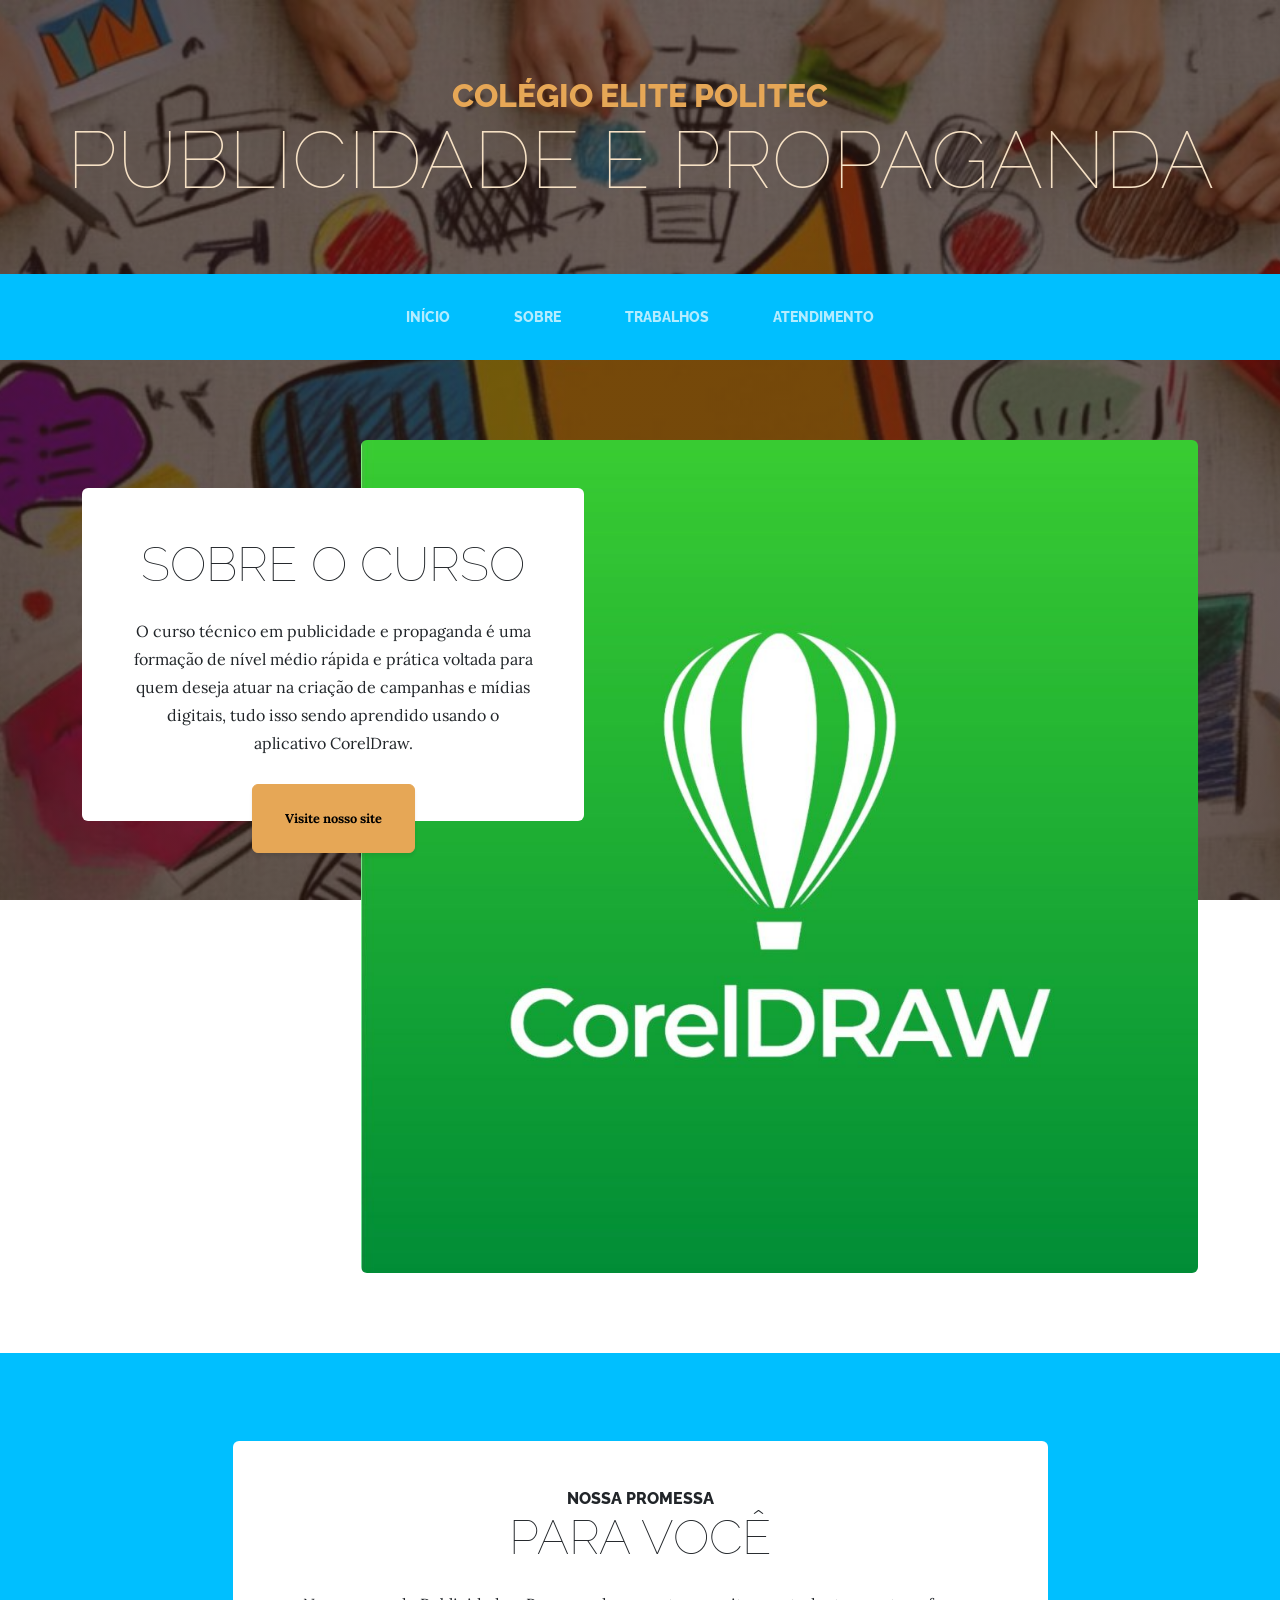
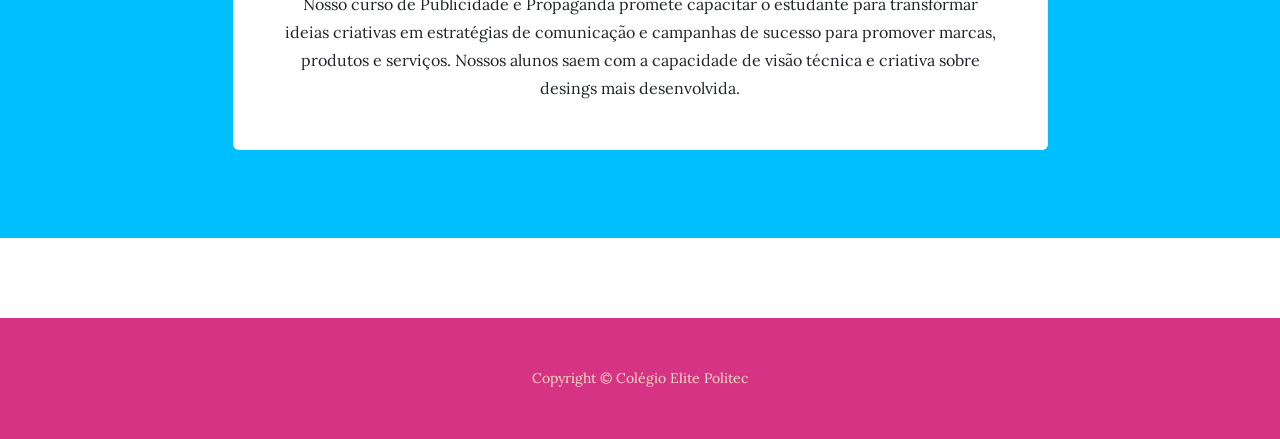
<file: index.html>
<!DOCTYPE html>
<html lang="en">
    <head>
        <meta charset="utf-8" />
        <meta name="viewport" content="width=device-width, initial-scale=1, shrink-to-fit=no" />
        <meta name="description" content="" />
        <meta name="author" content="" />
        <title>Inicio</title>
        <link rel="icon" type="image/x-icon" href="assets/favicon.ico" />
        <!-- Google fonts-->
        <link href="https://fonts.googleapis.com/css?family=Raleway:100,100i,200,200i,300,300i,400,400i,500,500i,600,600i,700,700i,800,800i,900,900i" rel="stylesheet" />
        <link href="https://fonts.googleapis.com/css?family=Lora:400,400i,700,700i" rel="stylesheet" />
        <!-- Core theme CSS (includes Bootstrap)-->
        <link href="css/styles.css" rel="stylesheet" />
    </head>
    <body>
        <header>
            <h1 class="site-heading text-center text-faded d-none d-lg-block">
                <span class="site-heading-upper text-primary mb-3">Colégio Elite Politec</span>
                <span class="site-heading-lower">Publicidade e Propaganda</span>
            </h1>
        </header>
        <!-- Navigation-->
        <nav class="navbar navbar-expand-lg navbar-dark py-lg-4" id="mainNav">
            <div class="container">
                <a class="navbar-brand text-uppercase fw-bold d-lg-none" href="index.html"></a>
                <button class="navbar-toggler" type="button" data-bs-toggle="collapse" data-bs-target="#navbarSupportedContent" aria-controls="navbarSupportedContent" aria-expanded="false" aria-label="Toggle navigation"><span class="navbar-toggler-icon"></span></button>
                <div class="collapse navbar-collapse" id="navbarSupportedContent">
                    <ul class="navbar-nav mx-auto">
                        <li class="nav-item px-lg-4"><a class="nav-link text-uppercase" href="index.html">Início</a></li>
                        <li class="nav-item px-lg-4"><a class="nav-link text-uppercase" href="about.html">Sobre</a></li>
                        <li class="nav-item px-lg-4"><a class="nav-link text-uppercase" href="products.html">Trabalhos</a></li>
                        <li class="nav-item px-lg-4"><a class="nav-link text-uppercase" href="store.html">Atendimento</a></li>
                    </ul>
                </div>
            </div>
        </nav>
        <section class="page-section clearfix">
            <div class="container">
                <div class="intro">
                    <img class="intro-img img-fluid mb-3 mb-lg-0 rounded" src="assets/img/intro.jpg" alt="..." />
                    <div class="intro-text left-0 text-center bg-faded p-5 rounded">
                        <h2 class="section-heading mb-4">
                            <span class="section-heading-upper"></span>
                            <span class="section-heading-lower">Sobre o curso</span>
                        </h2>
                        <p class="mb-3">O curso técnico em publicidade e propaganda é uma formação de nível médio rápida e prática voltada para quem deseja atuar na criação de campanhas e mídias digitais, tudo isso sendo aprendido usando o aplicativo CorelDraw. </p>
                        <div class="intro-button mx-auto"><a class="btn btn-primary btn-xl" href="https://colegiopolitec.com.br/">Visite nosso site</a></div>
                    </div>
                </div>
            </div>
        </section>
        <section class="page-section cta">
            <div class="container">
                <div class="row">
                    <div class="col-xl-9 mx-auto">
                        <div class="cta-inner bg-faded text-center rounded">
                            <h2 class="section-heading mb-4">
                                <span class="section-heading-upper">Nossa promessa</span>
                                <span class="section-heading-lower">Para você</span>
                            </h2>
                            <p class="mb-0">Nosso curso de Publicidade e Propaganda promete capacitar o estudante para transformar ideias criativas em estratégias de comunicação e campanhas de sucesso para promover marcas, produtos e serviços. Nossos alunos saem com a capacidade de visão técnica e criativa sobre desings mais desenvolvida.</p>
                        </div>
                    </div>
                </div>
            </div>
        </section>
        <footer class="footer text-faded text-center py-5">
            <div class="container"><p class="m-0 small">Copyright &copy; Colégio Elite Politec</p></div>
        </footer>
        <!-- Bootstrap core JS-->
        <script src="https://cdn.jsdelivr.net/npm/bootstrap@5.2.3/dist/js/bootstrap.bundle.min.js"></script>
        <!-- Core theme JS-->
        <script src="js/scripts.js"></script>
    </body>
</html>
</file>
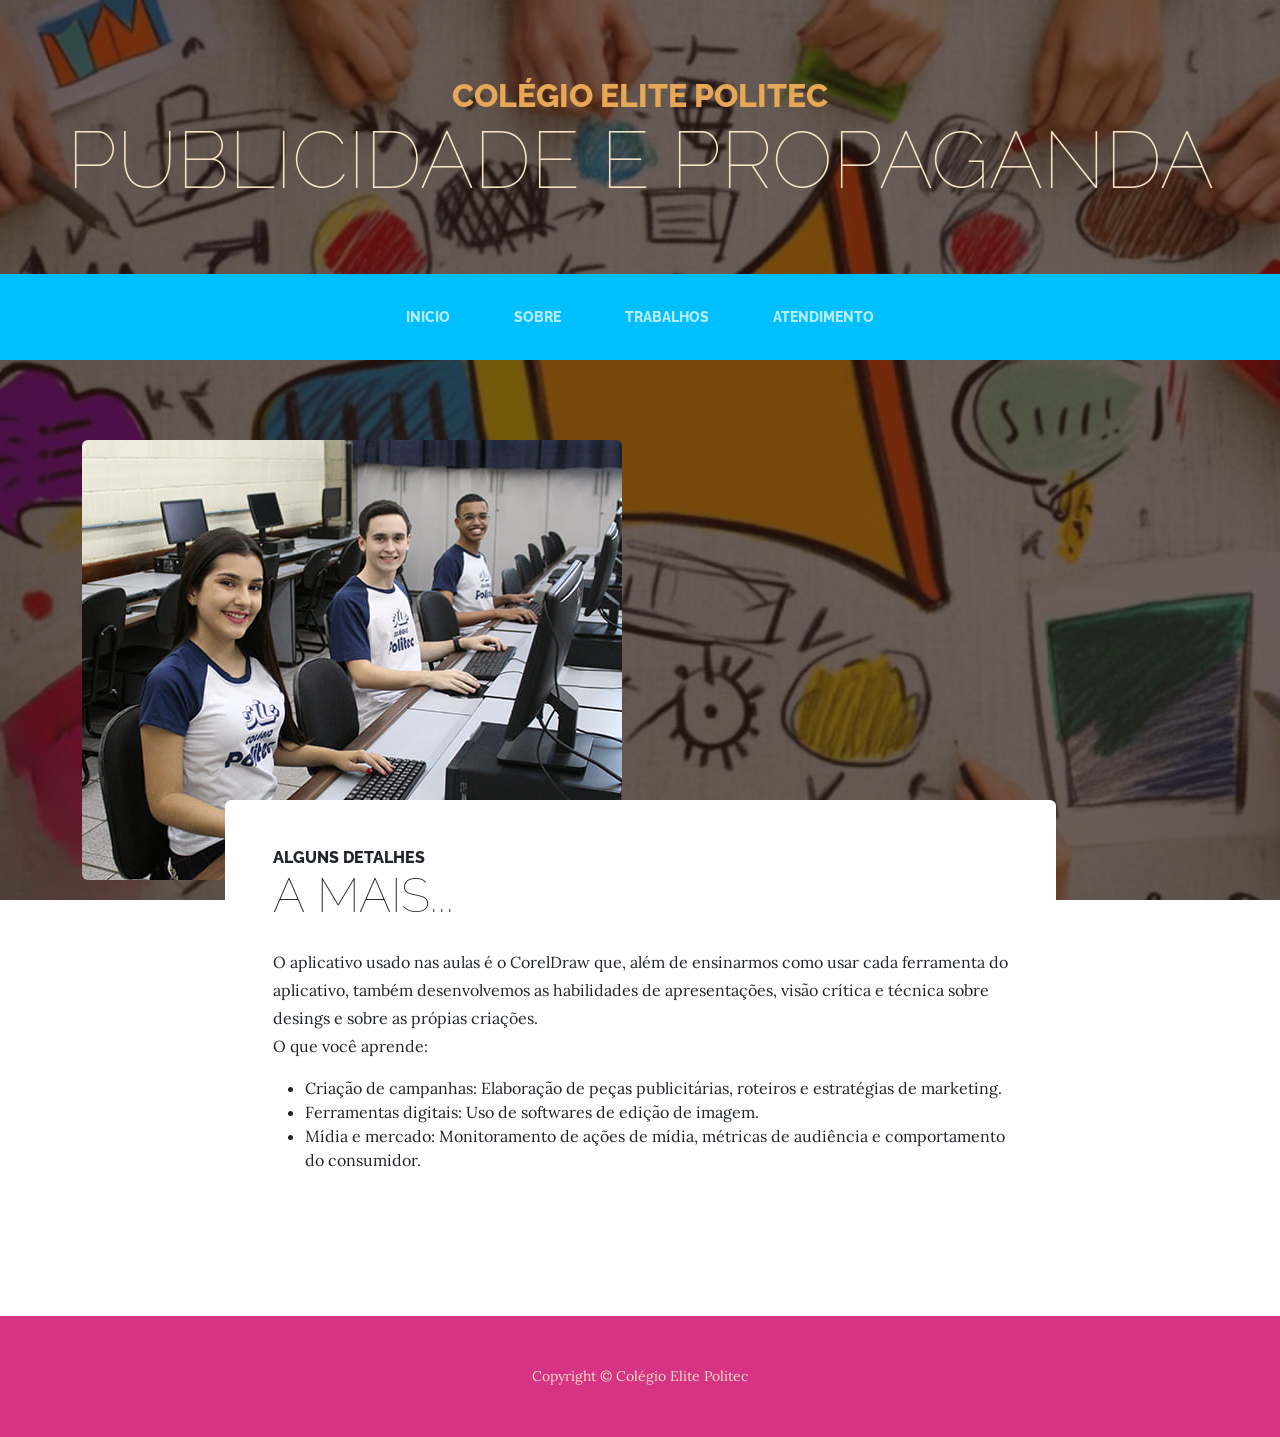
<file: about.html>
<!DOCTYPE html>
<html lang="en">
    <head>
        <meta charset="utf-8" />
        <meta name="viewport" content="width=device-width, initial-scale=1, shrink-to-fit=no" />
        <meta name="description" content="" />
        <meta name="author" content="" />
        <title>Sobre o curso</title>
        <link rel="icon" type="image/x-icon" href="assets/favicon.ico" />
        <!-- Google fonts-->
        <link href="https://fonts.googleapis.com/css?family=Raleway:100,100i,200,200i,300,300i,400,400i,500,500i,600,600i,700,700i,800,800i,900,900i" rel="stylesheet" />
        <link href="https://fonts.googleapis.com/css?family=Lora:400,400i,700,700i" rel="stylesheet" />
        <!-- Core theme CSS (includes Bootstrap)-->
        <link href="css/styles.css" rel="stylesheet" />
    </head>
    <body>
        <header>
            <h1 class="site-heading text-center text-faded d-none d-lg-block">
                <span class="site-heading-upper text-primary mb-3">Colégio Elite Politec</span>
                <span class="site-heading-lower">Publicidade e Propaganda</span>
            </h1>
        </header>
        <!-- Navigation-->
        <nav class="navbar navbar-expand-lg navbar-dark py-lg-4" id="mainNav">
            <div class="container">
                <a class="navbar-brand text-uppercase fw-bold d-lg-none" href="index.html"></a>
                <button class="navbar-toggler" type="button" data-bs-toggle="collapse" data-bs-target="#navbarSupportedContent" aria-controls="navbarSupportedContent" aria-expanded="false" aria-label="Toggle navigation"><span class="navbar-toggler-icon"></span></button>
                <div class="collapse navbar-collapse" id="navbarSupportedContent">
                    <ul class="navbar-nav mx-auto">
                        <li class="nav-item px-lg-4"><a class="nav-link text-uppercase" href="index.html">Inicio</a></li>
                        <li class="nav-item px-lg-4"><a class="nav-link text-uppercase" href="about.html">Sobre</a></li>
                        <li class="nav-item px-lg-4"><a class="nav-link text-uppercase" href="products.html">Trabalhos</a></li>
                        <li class="nav-item px-lg-4"><a class="nav-link text-uppercase" href="store.html">Atendimento</a></li>
                    </ul>
                </div>
            </div>
        </nav>
        <section class="page-section about-heading">
            <div class="container">
                <img class="img-fluid rounded about-heading-img mb-3 mb-lg-0" src="assets/img/about.jpg" alt="..." />
                <div class="about-heading-content">
                    <div class="row">
                        <div class="col-xl-9 col-lg-10 mx-auto">
                            <div class="bg-faded rounded p-5">
                                <h2 class="section-heading mb-4">
                                    <span class="section-heading-upper">Alguns detalhes</span>
                                    <span class="section-heading-lower">A mais...</span>
                                </h2>
                                <p>O aplicativo usado nas aulas é o CorelDraw que, além de ensinarmos como usar cada ferramenta do aplicativo, também desenvolvemos as habilidades de apresentações, visão crítica e técnica sobre desings e sobre as própias criações.<br>
                                   O que você aprende:<br>
                                   <ul>
                                 <li>Criação de campanhas: Elaboração de peças publicitárias, roteiros e estratégias de marketing.</li>
                                   <li>Ferramentas digitais: Uso de softwares de edição de imagem.</li>
                                  <li>Mídia e mercado: Monitoramento de ações de mídia, métricas de audiência e comportamento do consumidor.</li>
                                   </ul>


                                </p>
                                <p class="mb-0">
                                    
                                  
                                </p>
                            </div>
                        </div>
                    </div>
                </div>
            </div>
        </section>
        <footer class="footer text-faded text-center py-5">
            <div class="container"><p class="m-0 small">Copyright &copy; Colégio Elite Politec</p></div>
        </footer>
        <!-- Bootstrap core JS-->
        <script src="https://cdn.jsdelivr.net/npm/bootstrap@5.2.3/dist/js/bootstrap.bundle.min.js"></script>
        <!-- Core theme JS-->
        <script src="js/scripts.js"></script>
    </body>
</html>
</file>
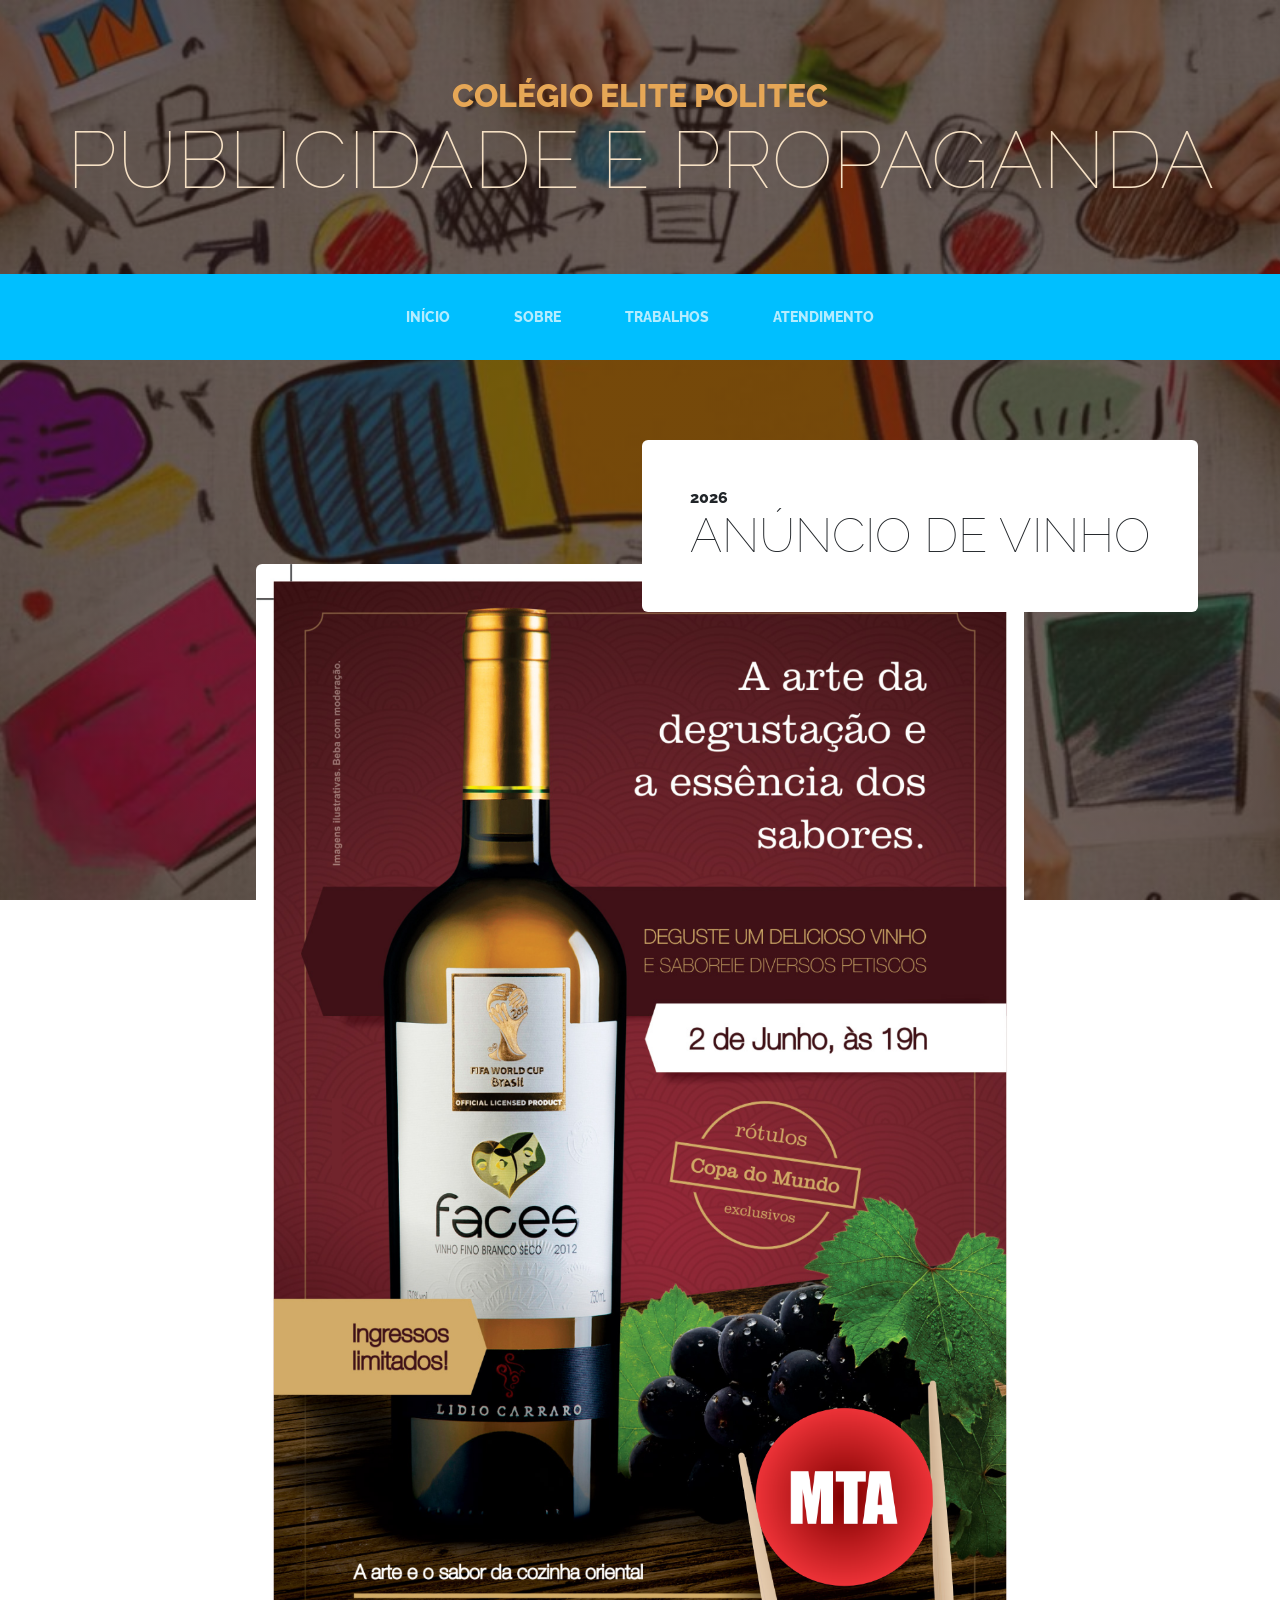
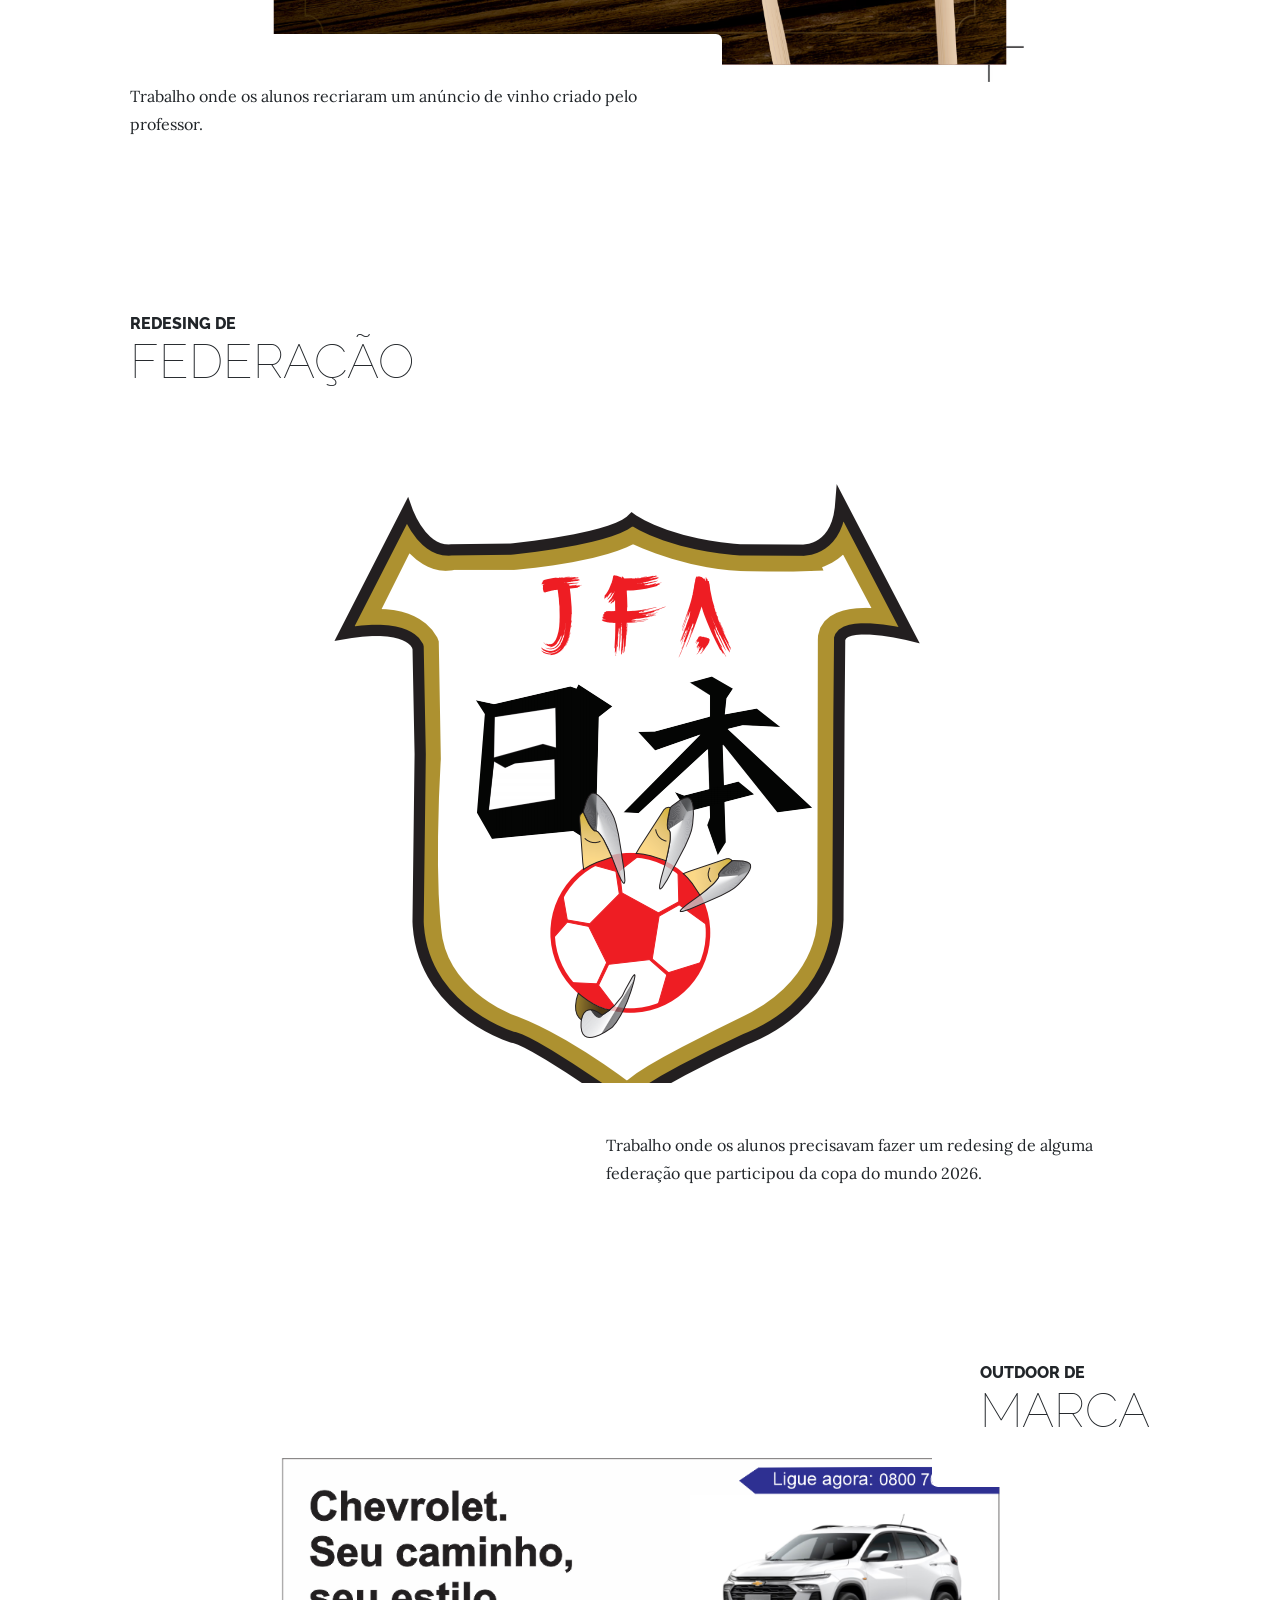
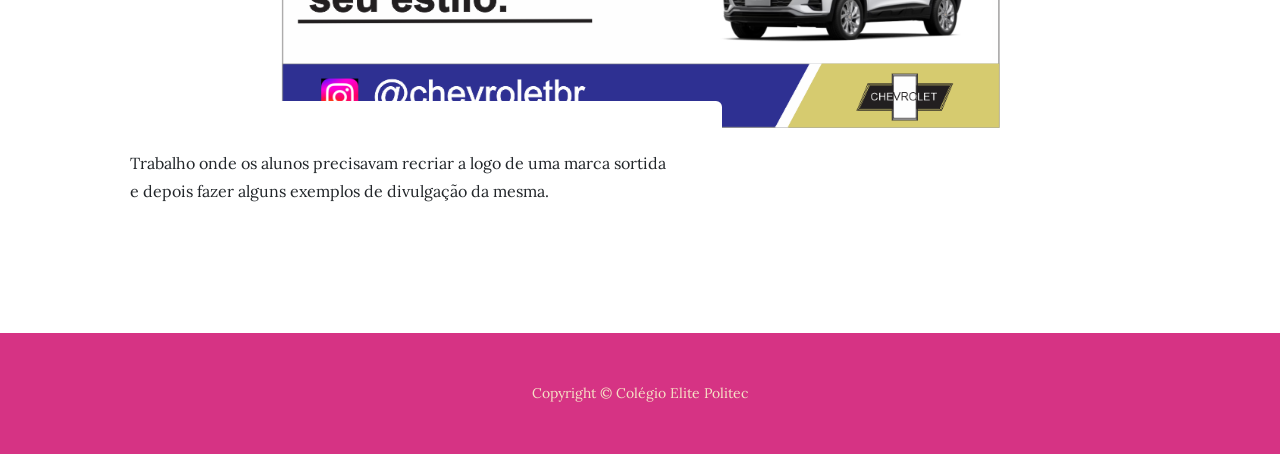
<file: products.html>
<!DOCTYPE html>
<html lang="en">
    <head>
        <meta charset="utf-8" />
        <meta name="viewport" content="width=device-width, initial-scale=1, shrink-to-fit=no" />
        <meta name="description" content="" />
        <meta name="author" content="" />
        <title>Trabalhos</title>
        <link rel="icon" type="image/x-icon" href="assets/favicon.ico" />
        <!-- Google fonts-->
        <link href="https://fonts.googleapis.com/css?family=Raleway:100,100i,200,200i,300,300i,400,400i,500,500i,600,600i,700,700i,800,800i,900,900i" rel="stylesheet" />
        <link href="https://fonts.googleapis.com/css?family=Lora:400,400i,700,700i" rel="stylesheet" />
        <!-- Core theme CSS (includes Bootstrap)-->
        <link href="css/styles.css" rel="stylesheet" />
    </head>
    <body>
        <header>
            <h1 class="site-heading text-center text-faded d-none d-lg-block">
                <span class="site-heading-upper text-primary mb-3">Colégio Elite Politec</span>
                <span class="site-heading-lower">Publicidade e Propaganda</span>
            </h1>
        </header>
        <!-- Navigation-->
        <nav class="navbar navbar-expand-lg navbar-dark py-lg-4" id="mainNav">
            <div class="container">
                <a class="navbar-brand text-uppercase fw-bold d-lg-none" href="index.html"></a>
                <button class="navbar-toggler" type="button" data-bs-toggle="collapse" data-bs-target="#navbarSupportedContent" aria-controls="navbarSupportedContent" aria-expanded="false" aria-label="Toggle navigation"><span class="navbar-toggler-icon"></span></button>
                <div class="collapse navbar-collapse" id="navbarSupportedContent">
                    <ul class="navbar-nav mx-auto">
                        <li class="nav-item px-lg-4"><a class="nav-link text-uppercase" href="index.html">Início</a></li>
                        <li class="nav-item px-lg-4"><a class="nav-link text-uppercase" href="about.html">Sobre</a></li>
                        <li class="nav-item px-lg-4"><a class="nav-link text-uppercase" href="products.html">Trabalhos</a></li>
                        <li class="nav-item px-lg-4"><a class="nav-link text-uppercase" href="store.html">Atendimento</a></li>
                    </ul>
                </div>
            </div>
        </nav>
        <section class="page-section">
            <div class="container">
                <div class="product-item">
                    <div class="product-item-title d-flex">
                        <div class="bg-faded p-5 d-flex ms-auto rounded">
                            <h2 class="section-heading mb-0">
                                <span class="section-heading-upper">2026</span>
                                <span class="section-heading-lower">Anúncio de vinho</span>
                            </h2>
                        </div>
                    </div>
                    <img class="product-item-img mx-auto d-flex rounded img-fluid mb-3 mb-lg-0" src="assets/img/Anúncio Vinho.png" alt="..." />
                    <div class="product-item-description d-flex me-auto">
                        <div class="bg-faded p-5 rounded"><p class="mb-0">Trabalho onde os alunos recriaram um anúncio de vinho criado pelo professor.</p></div>
                    </div>
                </div>
            </div>
        </section>
        <section class="page-section">
            <div class="container">
                <div class="product-item">
                    <div class="product-item-title d-flex">
                        <div class="bg-faded p-5 d-flex me-auto rounded">
                            <h2 class="section-heading mb-0">
                                <span class="section-heading-upper">Redesing de</span>
                                <span class="section-heading-lower">Federação</span>
                            </h2>
                        </div>
                    </div>
                    <img class="product-item-img mx-auto d-flex rounded img-fluid mb-3 mb-lg-0" src="assets/img/Remake JapanFA.png" alt="..." />
                    <div class="product-item-description d-flex ms-auto">
                        <div class="bg-faded p-5 rounded"><p class="mb-0">Trabalho onde os alunos precisavam fazer um redesing de alguma federação que participou da copa do mundo 2026.</p></div>
                    </div>
                </div>
            </div>
        </section>
        <section class="page-section">
            <div class="container">
                <div class="product-item">
                    <div class="product-item-title d-flex">
                        <div class="bg-faded p-5 d-flex ms-auto rounded">
                            <h2 class="section-heading mb-0">
                                <span class="section-heading-upper">Outdoor de </span>
                                <span class="section-heading-lower">Marca</span>
                            </h2>
                        </div>
                    </div>
                    <img class="product-item-img mx-auto d-flex rounded img-fluid mb-3 mb-lg-0" src="assets/img/Captura de tela 2026-08-26 194903.png" alt="..." />
                    <div class="product-item-description d-flex me-auto">
                        <div class="bg-faded p-5 rounded"><p class="mb-0">Trabalho onde os alunos precisavam recriar a logo de uma marca sortida e depois fazer alguns exemplos de divulgação da mesma.</p></div>
                    </div>
                </div>
            </div>
        </section>
        <footer class="footer text-faded text-center py-5">
            <div class="container"><p class="m-0 small">Copyright &copy; Colégio Elite Politec</p></div>
        </footer>
        <!-- Bootstrap core JS-->
        <script src="https://cdn.jsdelivr.net/npm/bootstrap@5.2.3/dist/js/bootstrap.bundle.min.js"></script>
        <!-- Core theme JS-->
        <script src="js/scripts.js"></script>
    </body>
</html>
</file>
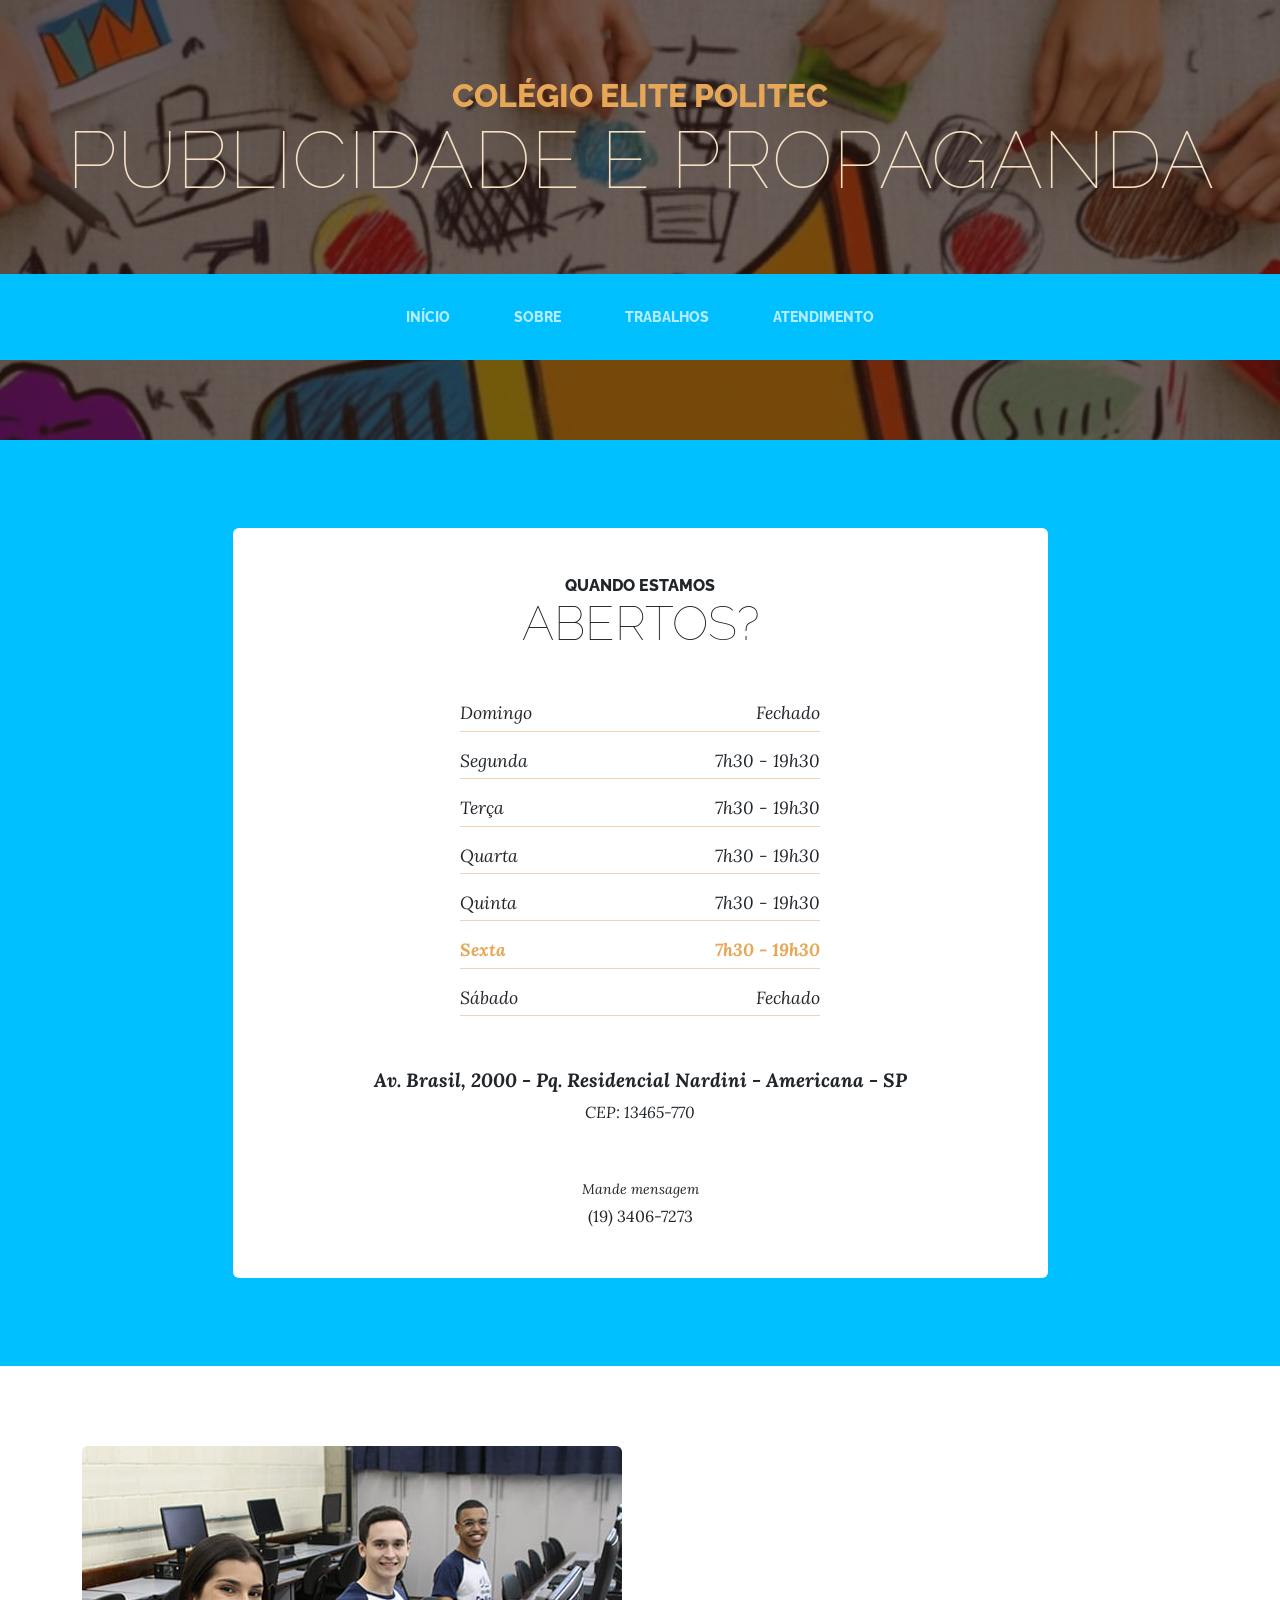
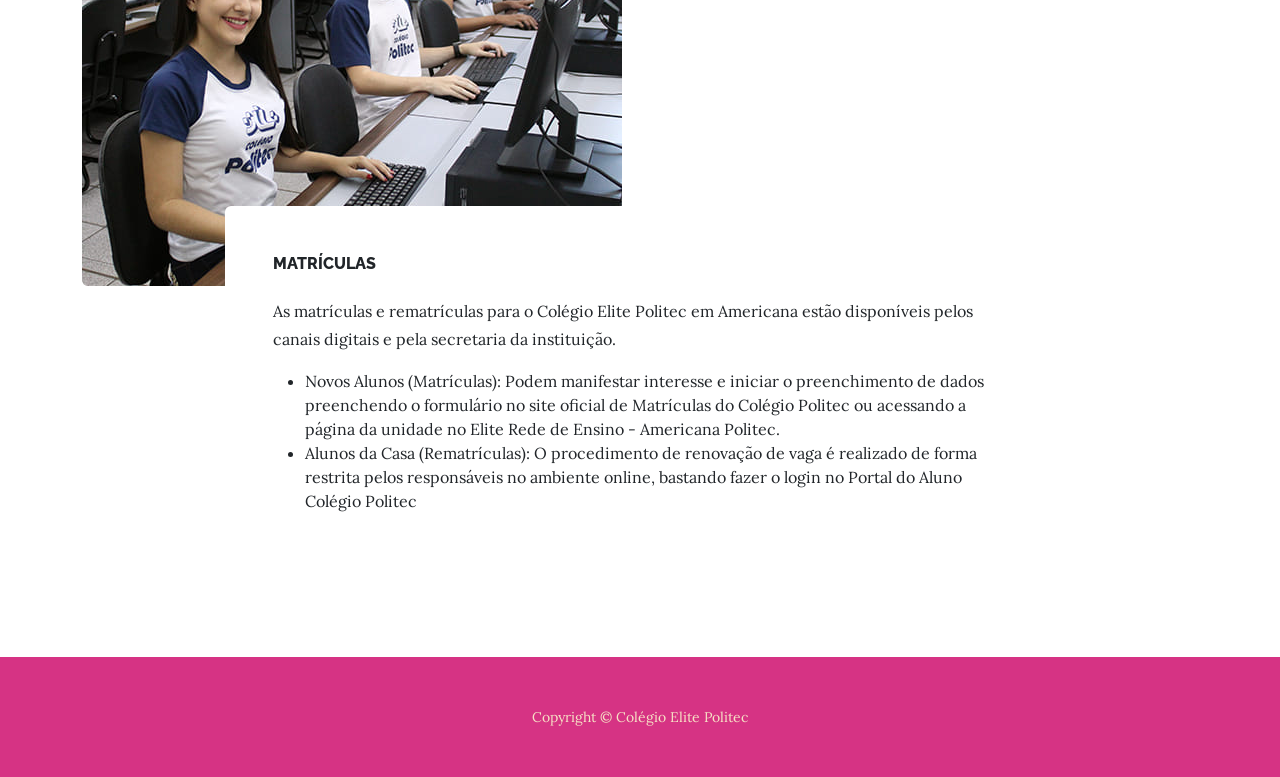
<file: store.html>
<!DOCTYPE html>
<html lang="en">
    <head>
        <meta charset="utf-8" />
        <meta name="viewport" content="width=device-width, initial-scale=1, shrink-to-fit=no" />
        <meta name="description" content="" />
        <meta name="author" content="" />
        <title>Atendimento</title>
        <link rel="icon" type="image/x-icon" href="assets/favicon.ico" />
        <!-- Google fonts-->
        <link href="https://fonts.googleapis.com/css?family=Raleway:100,100i,200,200i,300,300i,400,400i,500,500i,600,600i,700,700i,800,800i,900,900i" rel="stylesheet" />
        <link href="https://fonts.googleapis.com/css?family=Lora:400,400i,700,700i" rel="stylesheet" />
        <!-- Core theme CSS (includes Bootstrap)-->
        <link href="css/styles.css" rel="stylesheet" />
    </head>
    <body>
        <header>
            <h1 class="site-heading text-center text-faded d-none d-lg-block">
                <span class="site-heading-upper text-primary mb-3">Colégio Elite Politec</span>
                <span class="site-heading-lower">Publicidade e Propaganda</span>
            </h1>
        </header>
        <!-- Navigation-->
        <nav class="navbar navbar-expand-lg navbar-dark py-lg-4" id="mainNav">
            <div class="container">
                <a class="navbar-brand text-uppercase fw-bold d-lg-none" href="index.html"></a>
                <button class="navbar-toggler" type="button" data-bs-toggle="collapse" data-bs-target="#navbarSupportedContent" aria-controls="navbarSupportedContent" aria-expanded="false" aria-label="Toggle navigation"><span class="navbar-toggler-icon"></span></button>
                <div class="collapse navbar-collapse" id="navbarSupportedContent">
                    <ul class="navbar-nav mx-auto">
                        <li class="nav-item px-lg-4"><a class="nav-link text-uppercase" href="index.html">Início</a></li>
                        <li class="nav-item px-lg-4"><a class="nav-link text-uppercase" href="about.html">Sobre</a></li>
                        <li class="nav-item px-lg-4"><a class="nav-link text-uppercase" href="products.html">Trabalhos</a></li>
                        <li class="nav-item px-lg-4"><a class="nav-link text-uppercase" href="store.html">Atendimento</a></li>
                    </ul>
                </div>
            </div>
        </nav>
        <section class="page-section cta">
            <div class="container">
                <div class="row">
                    <div class="col-xl-9 mx-auto">
                        <div class="cta-inner bg-faded text-center rounded">
                            <h2 class="section-heading mb-5">
                                <span class="section-heading-upper">Quando estamos</span>
                                <span class="section-heading-lower">Abertos?</span>
                            </h2>
                            <ul class="list-unstyled list-hours mb-5 text-left mx-auto">
                                <li class="list-unstyled-item list-hours-item d-flex">
                               Domingo
                                    <span class="ms-auto">Fechado</span>
                                </li>
                                <li class="list-unstyled-item list-hours-item d-flex">
                                Segunda
                                    <span class="ms-auto">7h30 - 19h30</span>
                                </li>
                                <li class="list-unstyled-item list-hours-item d-flex">
                                Terça
                                    <span class="ms-auto">7h30 - 19h30</span>
                                </li>
                                <li class="list-unstyled-item list-hours-item d-flex">
                                 Quarta
                                    <span class="ms-auto">7h30 - 19h30</span>
                                </li>
                                <li class="list-unstyled-item list-hours-item d-flex">
                                Quinta
                                    <span class="ms-auto">7h30 - 19h30</span>
                                </li>
                                <li class="list-unstyled-item list-hours-item d-flex">
                                 Sexta
                                    <span class="ms-auto">7h30 - 19h30</span>
                                </li>
                                <li class="list-unstyled-item list-hours-item d-flex">
                                 Sábado
                                    <span class="ms-auto">Fechado</span>
                                </li>
                            </ul>
                            <p class="address mb-5">
                                <em>
                                    <strong>Av. Brasil, 2000 - Pq. Residencial Nardini - Americana - SP </strong>
                                    <br />
                                   CEP: 13465-770
                                </em>
                            </p>
                            <p class="mb-0">
                                <small><em>Mande mensagem</em></small>
                                <br />
                                (19) 3406-7273
                            </p>
                        </div>
                    </div>
                </div>
            </div>
        </section>
        <section class="page-section about-heading">
            <div class="container">
                <img class="img-fluid rounded about-heading-img mb-3 mb-lg-0" src="assets/img/about.jpg" alt="..." />
                <div class="about-heading-content">
                    <div class="row">
                        <div class="col-xl-9 col-lg-10 mx-auto">
                            <div class="bg-faded rounded p-5">
                                <h2 class="section-heading mb-4">
                                    <span class="section-heading-upper">Matrículas</span>
                                    <span class="section-heading-lower"></span>
                                </h2>
                                <p>
As matrículas e rematrículas para o Colégio Elite Politec em Americana estão disponíveis pelos canais digitais e pela secretaria da instituição. <br>
<ul>
<li> Novos Alunos (Matrículas): Podem manifestar interesse e iniciar o preenchimento de dados preenchendo o formulário no site oficial de Matrículas do Colégio Politec ou acessando a página da unidade no Elite Rede de Ensino - Americana Politec.</li>
<li>Alunos da Casa (Rematrículas): O procedimento de renovação de vaga é realizado de forma restrita pelos responsáveis no ambiente online, bastando fazer o login no Portal do Aluno Colégio Politec</li>
</ul>

                                </p>
                               
                            </div>
                        </div>
                    </div>
                </div>
            </div>
        </section>
        <footer class="footer text-faded text-center py-5">
            <div class="container"><p class="m-0 small">Copyright &copy; Colégio Elite Politec</p></div>
        </footer>
        <!-- Bootstrap core JS-->
        <script src="https://cdn.jsdelivr.net/npm/bootstrap@5.2.3/dist/js/bootstrap.bundle.min.js"></script>
        <!-- Core theme JS-->
        <script src="js/scripts.js"></script>
    </body>
</html>
</file>
